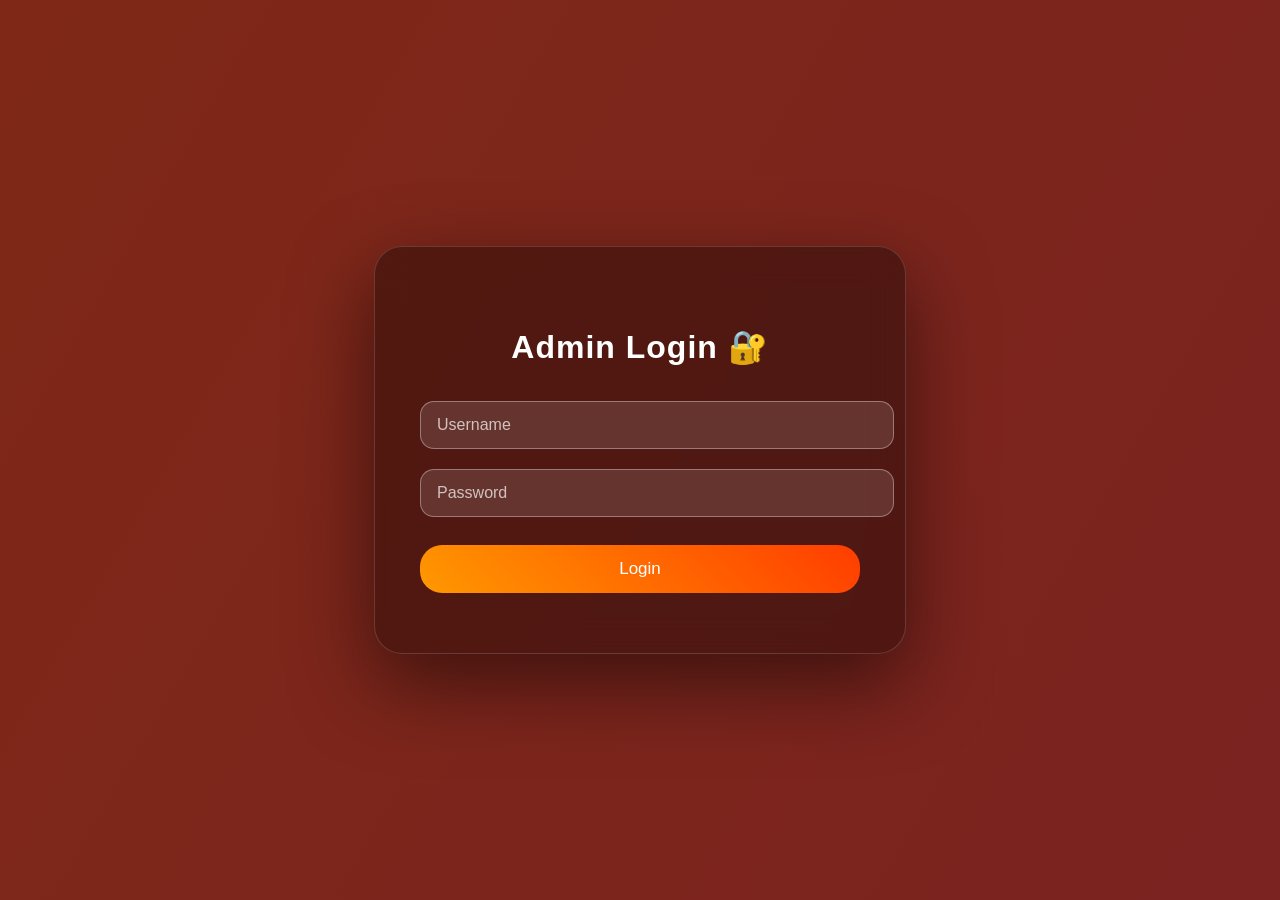
<file: admin-login.html>
<!DOCTYPE html>
<html>
<head>
<title>Admin Login</title>
<link rel="stylesheet" href="style.css">
</head>

<body class="adminBody">

<div class="adminCard">

<h1>Admin Login 🔐</h1>

<input id="user" placeholder="Username">
<input id="pass" placeholder="Password" type="password">

<button class="nextBtn" onclick="login()">Login</button>

</div>

<script>

function login(){

let u=document.getElementById("user").value
let p=document.getElementById("pass").value

if(u=="kishore" && p=="kiha17"){

localStorage.setItem("adminLogin","true")

window.location.href="admin.html"

}
else{
alert("Wrong Password ❌")
}

}

</script>

</body>
</html>
</file>
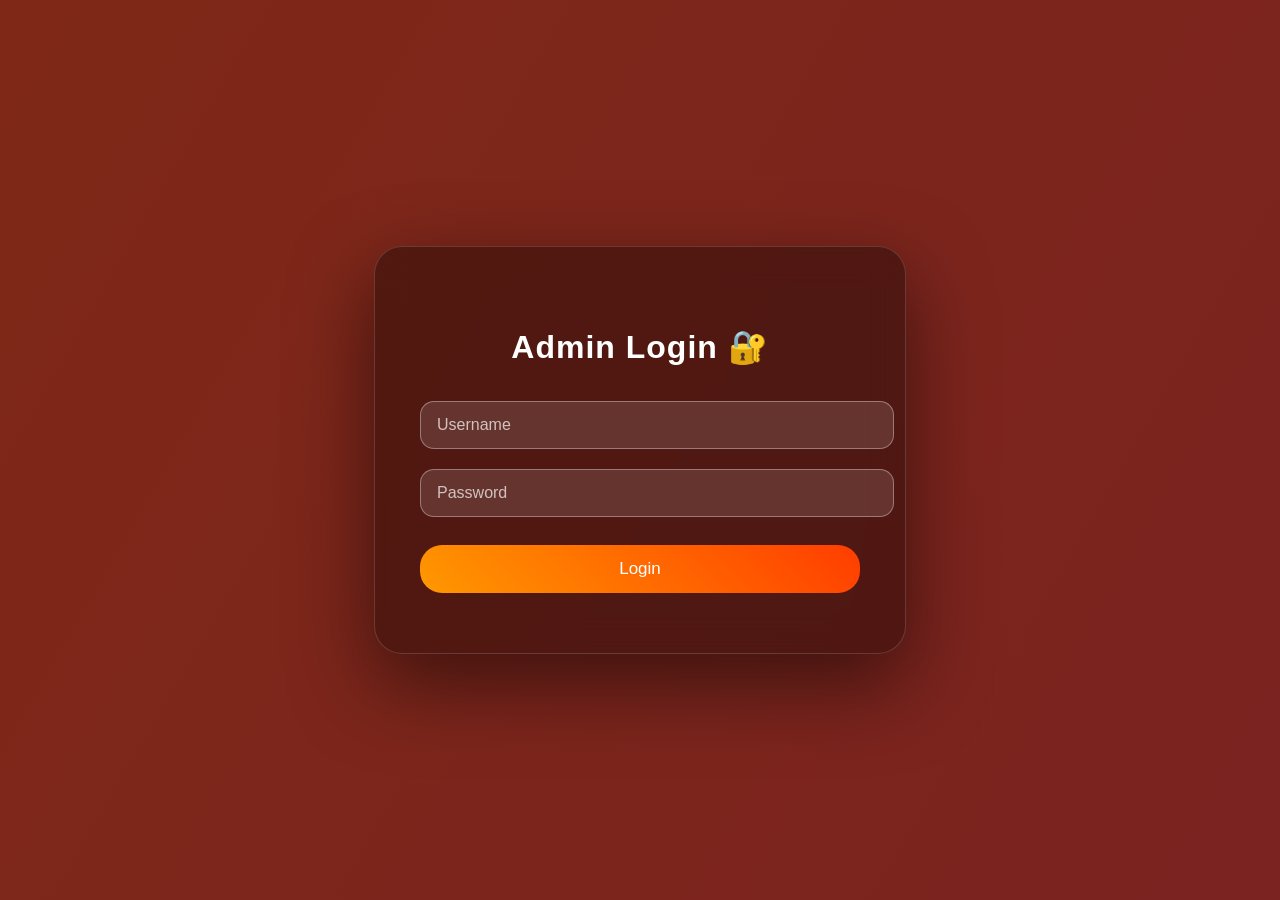
<file: admin.html>
<!DOCTYPE html>
<html>
<head>
<title>Admin</title>
<link rel="stylesheet" href="style.css">
</head>

<body class="adminBody">

<div class="adminCard">

<h1>Admin Dashboard</h1>

<div id="data"></div>

<button class="logoutBtn" onclick="logout()">Logout</button>

</div>

<script>

if(localStorage.getItem("adminLogin")!="true"){
  window.location.href="admin-login.html"
}

const bookings = JSON.parse(localStorage.getItem("bookings")) || [];

function renderBookingsTable() {
  if (!bookings.length) {
    document.getElementById("data").innerHTML = "<p style=\"color:rgba(255,255,255,0.8);\">No bookings yet.</p>";
    return;
  }

  let table = `
    <div class="bookingTableWrapper">
      <table class="bookingTable">
        <thead>
          <tr>
            <th>#</th>
            <th>Name</th>
            <th>Phone</th>
            <th>Email</th>
            <th>Destination</th>
            <th>Package</th>
          </tr>
        </thead>
        <tbody>
  `;

  bookings.forEach((b, index) => {
    const packageType = b.packageType || b.pkg || "-";
    const packageAmount = b.packageAmount ? `₹${b.packageAmount}` : "-";

    table += `
      <tr>
        <td>${index + 1}</td>
        <td>${b.name || "-"}</td>
        <td>${b.phone || "-"}</td>
        <td>${b.email || "-"}</td>
        <td>${b.place || "-"}</td>
        <td>${packageType} ${packageAmount}</td>
      </tr>
    `;
  });

  table += `
        </tbody>
      </table>
    </div>
  `;

  document.getElementById("data").innerHTML = table;
}

renderBookingsTable();

function logout(){
  localStorage.removeItem("adminLogin");
  window.location.href="admin-login.html";
}

</script>

</body>
</html>
</file>
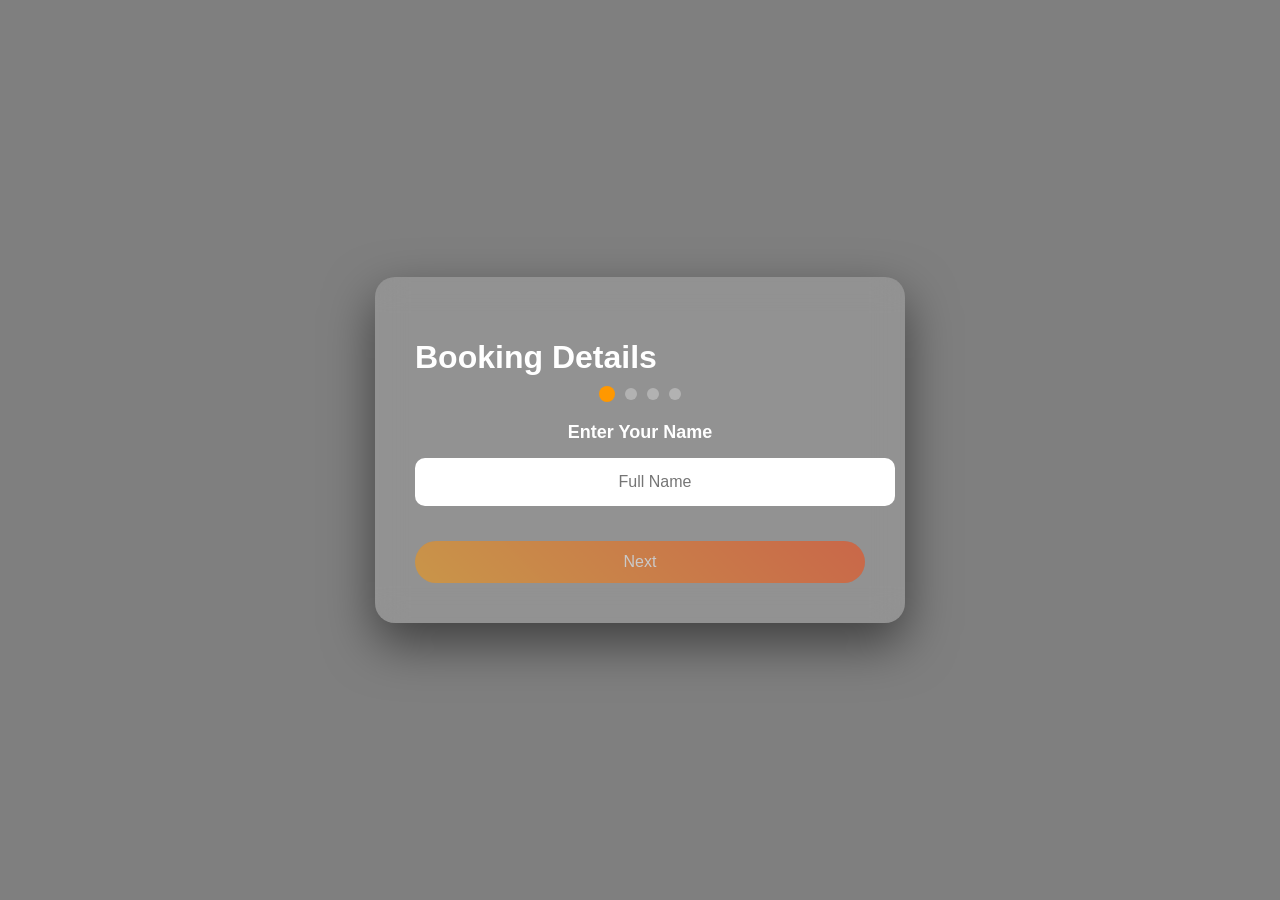
<file: booking.html>
<!DOCTYPE html>
<html>
<head>
<title>Booking</title>
<link rel="stylesheet" href="style.css">
<style>
/* Keep the booking box centered and add step animations */
.input-group {
  display: none;
  animation: slideIn 0.4s ease;
  text-align: center;
}

.input-group.active {
  display: block;
}

.input-group label {
  display: block;
  margin-bottom: 15px;
  font-size: 18px;
  font-weight: bold;
  color: white;
  text-align: center;
}

.input-group input {
  width: 100% !important;
  padding: 15px !important;
  margin-bottom: 15px !important;
  border: none !important;
  border-radius: 10px !important;
  font-size: 16px !important;
  text-align: center !important;
  transition: 0.3s !important;
}

.input-group input:focus {
  outline: none;
  box-shadow: 0 0 10px rgba(255, 152, 0, 0.5);
  transform: scale(1.02);
}

.progress {
  display: flex;
  gap: 10px;
  margin-bottom: 20px;
  justify-content: center;
  align-items: center;
}

.step-dot {
  width: 12px;
  height: 12px;
  border-radius: 50%;
  background: rgba(255, 255, 255, 0.3);
  transition: all 0.3s ease;
}

.step-dot.completed {
  background: #4caf50;
  transform: scale(1.2);
}

.step-dot.active {
  background: #ff9800;
  width: 16px;
  height: 16px;
  animation: pulse 1s infinite;
}

.button-group {
  display: flex;
  gap: 10px;
  margin-top: 20px;
  justify-content: center;
  align-items: center;
}

.prevBtn {
  width: 48%;
  padding: 12px;
  background: rgba(255, 255, 255, 0.2);
  border: 1px solid rgba(255, 255, 255, 0.5);
  border-radius: 25px;
  color: white;
  font-size: 16px;
  cursor: pointer;
  transition: 0.3s;
  border: none;
}

.prevBtn:hover {
  background: rgba(255, 255, 255, 0.3);
  transform: scale(1.05);
}

.nextBtn {
  width: 100%;
  padding: 12px !important;
  background: linear-gradient(45deg, #ff9800, #ff3d00) !important;
  border: none !important;
  border-radius: 25px !important;
  color: white !important;
  font-size: 16px !important;
  cursor: pointer !important;
  transition: 0.4s !important;
  margin-top: 0 !important;
  position: relative;
  overflow: hidden;
}

.nextBtn:hover {
  transform: scale(1.05);
  box-shadow: 0 5px 15px rgba(255, 152, 0, 0.5);
}

.nextBtn:disabled {
  opacity: 0.5;
  cursor: not-allowed;
  transform: none;
}

.nextBtn::before {
  content: '';
  position: absolute;
  top: 0;
  left: -100%;
  width: 100%;
  height: 100%;
  background: linear-gradient(90deg, transparent, rgba(255, 255, 255, 0.2), transparent);
  transition: left 0.5s;
}

.nextBtn:hover::before {
  left: 100%;
}

@keyframes slideIn {
  from {
    opacity: 0;
    transform: translateY(20px) scale(0.95);
  }
  to {
    opacity: 1;
    transform: translateY(0) scale(1);
  }
}

@keyframes pulse {
  0% { transform: scale(1); }
  50% { transform: scale(1.2); }
  100% { transform: scale(1); }
}
</style>
</head>

<body class="bookingBody">

<div class="bookingBox">

<h1>Booking Details</h1>

<div class="progress">
  <div class="step-dot active" id="dot0"></div>
  <div class="step-dot" id="dot1"></div>
  <div class="step-dot" id="dot2"></div>
  <div class="step-dot" id="dot3"></div>
</div>

<div class="input-group active" id="step0">
  <label>Enter Your Name</label>
  <input id="name" type="text" placeholder="Full Name" onkeyup="checkAndActivateNext(0)">
</div>

<div class="input-group" id="step1">
  <label>Enter Your Phone Number</label>
  <input id="phone" type="text" placeholder="Phone Number" onkeyup="checkAndActivateNext(1)">
</div>

<div class="input-group" id="step2">
  <label>Enter Your Email</label>
  <input id="email" type="email" placeholder="Email Address" onkeyup="checkAndActivateNext(2)">
</div>

<div class="input-group" id="step3">
  <label>Where Do You Want to Visit?</label>
  <input id="place" type="text" placeholder="Destination" onkeyup="checkAndActivateNext(3)">
</div>

<div class="button-group">
  <button class="prevBtn" id="prevBtn" onclick="previousStep()" style="display: none;">Previous</button>
  <button class="nextBtn" id="nextBtn" onclick="nextStep()" disabled>Next</button>
</div>

</div>

<script>
let currentStep = 0;
const totalSteps = 4;
const fields = ['name', 'phone', 'email', 'place'];

function checkAndActivateNext(step) {
  const input = document.getElementById(fields[step]);
  const nextBtn = document.getElementById('nextBtn');

  nextBtn.disabled = input.value.trim().length === 0;
}

function updateProgress() {
  for (let i = 0; i < totalSteps; i++) {
    const dot = document.getElementById(`dot${i}`);
    const step = document.getElementById(`step${i}`);

    dot.classList.toggle('completed', i < currentStep);
    dot.classList.toggle('active', i === currentStep);

    step.classList.toggle('active', i === currentStep);
  }

  const prevBtn = document.getElementById('prevBtn');
  prevBtn.style.display = currentStep === 0 ? 'none' : 'block';
}

function nextStep() {
  const currentInput = document.getElementById(fields[currentStep]);

  if (currentInput.value.trim().length === 0) {
    alert('Please fill in this field');
    return;
  }

  if (currentStep < totalSteps - 1) {
    currentStep++;
    updateProgress();

    const nextBtn = document.getElementById('nextBtn');
    nextBtn.disabled = true;
    nextBtn.textContent = currentStep === totalSteps - 1 ? 'Complete' : 'Next';

    setTimeout(() => {
      document.getElementById(fields[currentStep]).focus();
    }, 100);
  } else {
    submitBooking();
  }
}

function previousStep() {
  if (currentStep > 0) {
    currentStep--;
    updateProgress();

    const nextBtn = document.getElementById('nextBtn');
    nextBtn.disabled = false;
    nextBtn.textContent = 'Next';

    setTimeout(() => {
      document.getElementById(fields[currentStep]).focus();
    }, 100);
  }
}

async function submitBooking() {
  const name = document.getElementById('name').value;
  const phone = document.getElementById('phone').value;
  const email = document.getElementById('email').value;
  const place = document.getElementById('place').value;

  const packageType = localStorage.getItem('packageType') || null;
  const packageAmount = localStorage.getItem('packageAmount') || null;

  const bookingData = { name, phone, email, place, packageType, packageAmount };

  // Save locally (fallback)
  const bookings = JSON.parse(localStorage.getItem('bookings')) || [];
  bookings.push(bookingData);
  localStorage.setItem('bookings', JSON.stringify(bookings));
  localStorage.setItem('destination', place);

  // Try saving to backend (if available)
  try {
    await fetch('/api/bookings', {
      method: 'POST',
      credentials: 'include',
      headers: { 'Content-Type': 'application/json' },
      body: JSON.stringify(bookingData),
    });
  } catch (err) {
    // ignore if backend not available; local storage still works
  }

  window.location.href = 'destination.html';
}

window.onload = () => {
  updateProgress();
};
</script>

</body>
</html>
</file>
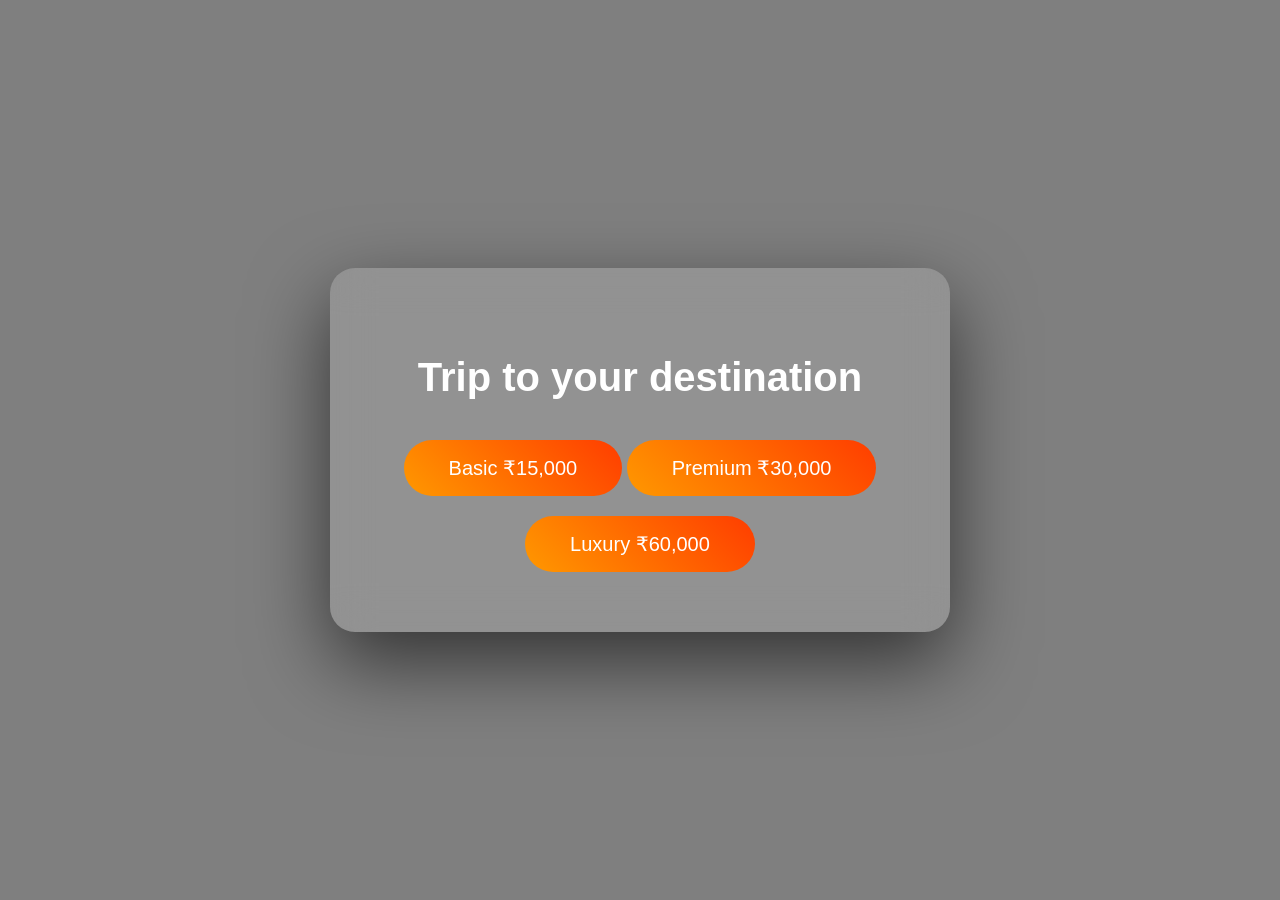
<file: destination.html>
<!DOCTYPE html>
<html>
<head>
<title>Destination</title>
<link rel="stylesheet" href="style.css">
</head>

<body class="destBody">

<div class="destCard">

<h1 id="title"></h1>

<div class="packageOptions">
  <button class="payBtn" id="basicBtn" onclick="selectPackage('Basic', 15000)">Basic ₹15,000</button>
  <button class="payBtn" id="premiumBtn" onclick="selectPackage('Premium', 30000)">Premium ₹30,000</button>
  <button class="payBtn" id="luxuryBtn" onclick="selectPackage('Luxury', 60000)">Luxury ₹60,000</button>
</div>

</div>

<script>

let place = localStorage.getItem("destination") || "your destination";

function selectPackage(type, amount) {
  localStorage.setItem('packageType', type);
  localStorage.setItem('packageAmount', amount);
  window.location.href = 'payment.html';
}

document.getElementById("title").innerHTML = "Trip to " + place;

</script>

</body>
</html>
</file>
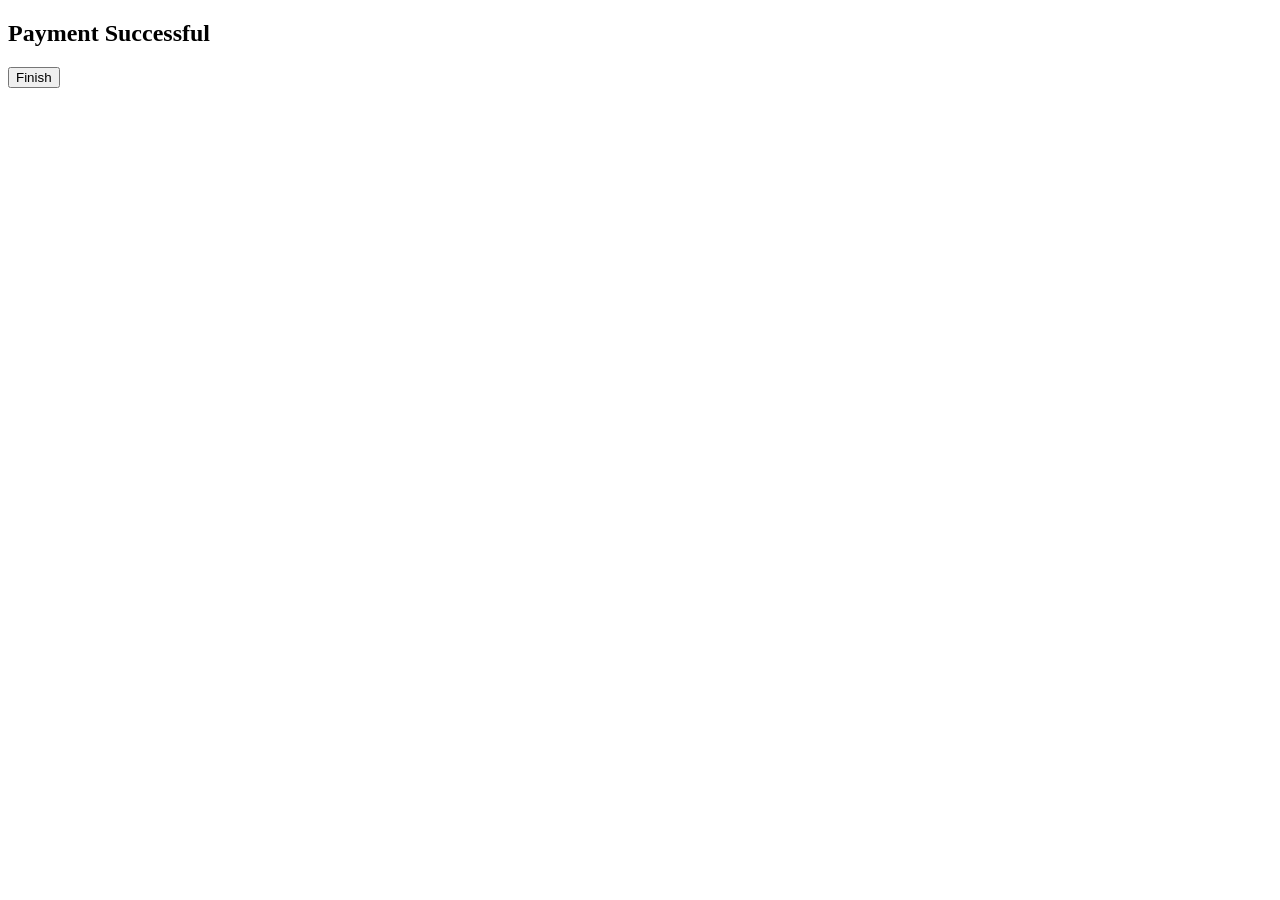
<file: pay.html>
<!DOCTYPE html>
<html>
<body>

<h2>Payment Successful</h2>

<button onclick="save()">Finish</button>

<script>
function save(){

let data=localStorage.getItem("booking")
localStorage.setItem("adminData",data)

alert("Booking Saved")

}
</script>

</body>
</html>
</file>
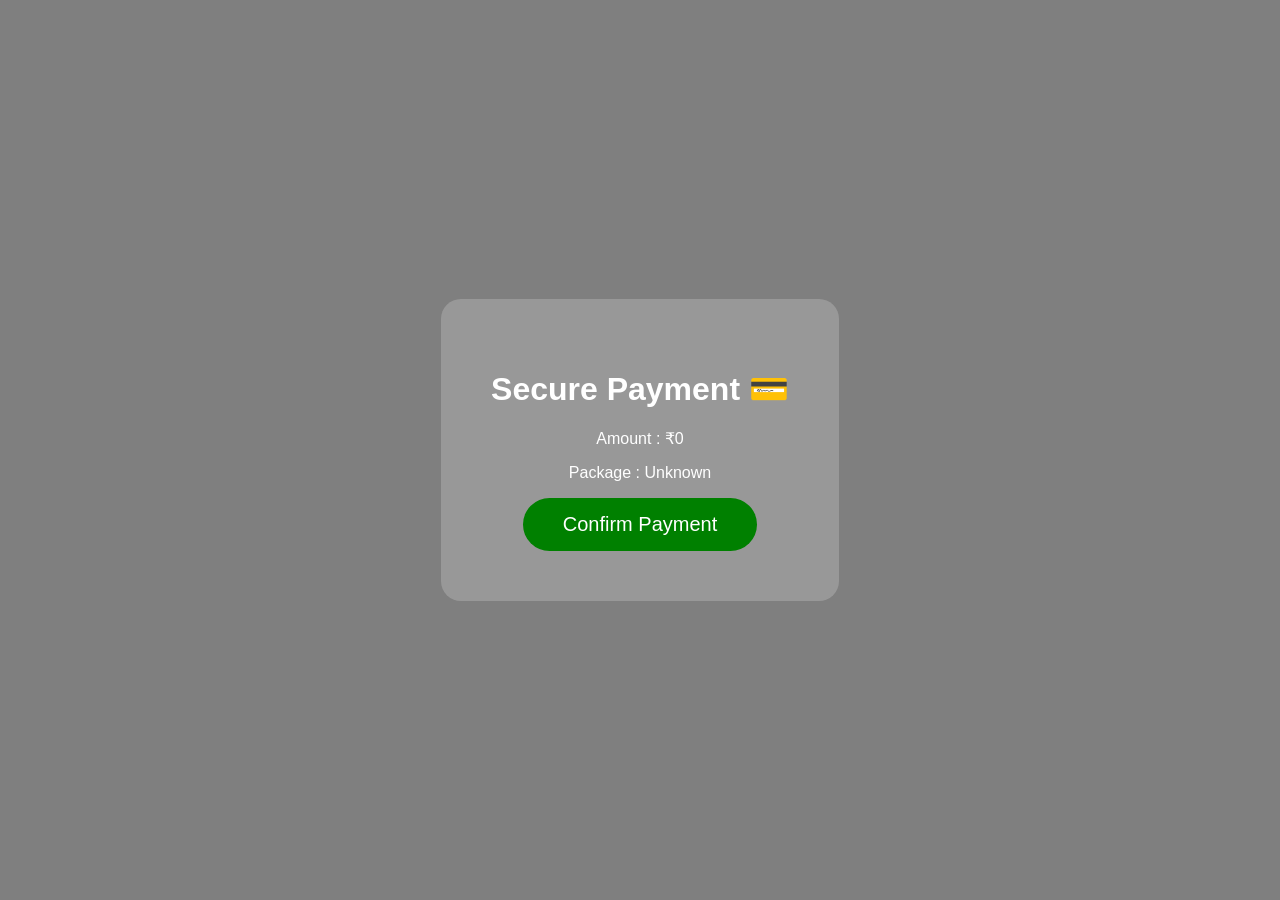
<file: payment.html>
<!DOCTYPE html>
<html>
<head>
<title>Payment</title>
<link rel="stylesheet" href="style.css">
</head>

<body class="payBody">

<div class="payBox">

<h1>Secure Payment 💳</h1>

<p id="amountText">Amount : ₹0</p>
<p id="packageText"></p>

<button class="confirmBtn" onclick="done()">Confirm Payment</button>

</div>

<script>

function done(){
  alert("Booking Successful ✅");
  setTimeout(function(){
    window.location.href="index.html";
  },500);
}

function updateAmount() {
  const amount = localStorage.getItem('packageAmount') || 0;
  const pkg = localStorage.getItem('packageType') || 'Unknown';

  document.getElementById('amountText').textContent = `Amount : ₹${amount}`;
  document.getElementById('packageText').textContent = `Package : ${pkg}`;
}

updateAmount();

</script>

</body>
</html>
</file>
<file: style.css>
body{
margin:0;
font-family:sans-serif;

background:url("https://images.unsplash.com/photo-1501785888041-af3ef285b470") no-repeat center center fixed;

background-size:cover;

color:white;
}
background-size:600% 600%;
animation:bgMove 10s infinite;
color:#ffffff;
}

@keyframes bgMove{
0%{background-position:0%}
50%{background-position:100%}
100%{background-position:0%}
}

#loader{
position:fixed;
height:100%;
width:100%;
background:black;
display:flex;
justify-content:center;
align-items:center;
z-index:999;
}

header{
position:fixed;
width:100%;
display:flex;
justify-content:space-between;
padding:15px;
background:rgba(255,255,255,0.1);
backdrop-filter:blur(10px);
}

#navMenu {
display: flex;
gap: 20px;
align-items: center;
}

#navMenu a {
padding: 10px 20px;
background: rgba(255,255,255,0.2);
color: white;
text-decoration: none;
border-radius: 25px;
transition: all 0.3s ease;
border: 1px solid rgba(255,255,255,0.3);
font-weight: bold;
}

#navMenu a:hover {
background: rgba(255,255,255,0.4);
transform: scale(1.05);
box-shadow: 0 5px 15px rgba(0,0,0,0.3);
color: #ff9800;
}

.menuBtn{
display:none;
font-size:28px;
cursor:pointer;
}

.hero{
height:100vh;
display:flex;
flex-direction:column;
justify-content:center;
align-items:center;
}

button{
padding:12px 25px;
border:none;
background:#ff9800;
border-radius:10px;
cursor:pointer;
}

.slider{
margin-top:100px;
height:500px;
overflow:hidden;
display:flex;
justify-content:center;
align-items:center;
}

.slide{
width:80%;
height:100%;
object-fit:cover;
border-radius:20px;
display:none;
box-shadow:0 10px 30px rgba(0,0,0,0.4);
}

.cards {
  display:flex;
  justify-content:center;
  gap:30px;
  padding:40px;
  flex-wrap: wrap;
}

.transport {
  display: flex;
  justify-content: center;
  gap: 30px;
  padding: 40px;
  flex-wrap: wrap;
}

.box {
  background: rgba(255,255,255,0.1);
  border-radius: 20px;
  overflow: hidden;
  width: 300px;
  height: 200px;
  text-align: center;
  transition: 0.3s;
  box-shadow: 0 10px 30px rgba(0,0,0,0.3);
}

.box:hover {
  transform: scale(1.05);
  box-shadow: 0 15px 40px rgba(0,0,0,0.5);
}

.box img {
  width: 100%;
  height: 150px;
  object-fit: cover;
}

.box h3 {
  color: white;
  margin: 10px 0;
  font-size: 24px;
  font-weight: bold;
}

.card {
  background: linear-gradient(135deg, #ff9800, #ff3d00);
  color: white;
  padding: 40px;
  border-radius: 25px;
  transition: 0.5s;
  box-shadow: 0 15px 30px rgba(0,0,0,0.5);
  text-align: center;
  position: relative;
  overflow: hidden;
}

.card:hover {
  transform: scale(1.1) rotate(-2deg);
  box-shadow: 0 25px 50px rgba(255,60,0,0.7);
}

.card h3 {
  font-family: 'Orbitron', sans-serif; /* stylish futuristic font */
  font-size: 32px;
  background: linear-gradient(90deg, #ffffff, #ffeb3b, #ff3d00); /* bright gradient */
  -webkit-background-clip: text;
  -webkit-text-fill-color: transparent;
  text-transform: uppercase;
  letter-spacing: 2px;
  animation: glowText 2s infinite alternate;
  position: relative;
}

@keyframes glowText {
  0% {
    text-shadow: 0 0 5px #ffffff, 0 0 10px #ffeb3b, 0 0 15px #ff3d00;
  }
  50% {
    text-shadow: 0 0 15px #ffffff, 0 0 25px #ffeb3b, 0 0 35px #ff3d00;
  }
  100% {
    text-shadow: 0 0 5px #ffffff, 0 0 10px #ffeb3b, 0 0 15px #ff3d00;
  }
}

/* Optional moving underline */
.card h3::after {
  content: '';
  display: block;
  width: 50px;
  height: 3px;
  background: #ffeb3b; /* bright yellow underline */
  margin: 8px auto 0;
  border-radius: 2px;
  animation: slideUnderline 2s infinite alternate;
}

@keyframes slideUnderline {
  0% { transform: translateX(0); }
  100% { transform: translateX(20px); }
}

@keyframes textGradient {
  0% { background-position: 0% }
  50% { background-position: 100% }
  100% { background-position: 0% }
}

.card::before {
  content: "";
  position: absolute;
  width: 150%;
  height: 150%;
  top: -50%;
  left: -50%;
  background: radial-gradient(circle, rgba(255,255,255,0.2) 0%, transparent 70%);
  transform: rotate(45deg);
  pointer-events: none;
}

.role {
  display: inline-block;
  padding: 5px 12px;
  border-radius: 20px;
  background: rgba(255,255,255,0.2);
  color: white;
  font-size: 14px;
  margin-top: 10px;
  transition: 0.3s;
}

.card:hover .role {
  background: rgba(255,255,255,0.5);
}

.formBox{
position:fixed;
top:0;
left:0;
height:100%;
width:100%;
background:rgba(0,0,0,0.7);
display:none;
justify-content:center;
align-items:center;
}

.formContent{
background:white;
color:black;
padding:30px;
border-radius:20px;
display:flex;
flex-direction:column;
gap:10px;
}

footer{
text-align:center;
padding:30px;
background:black;
}

@media(max-width:768px){
  .cards{flex-direction:column;align-items:center;}
  .menuBtn{display:block;}

  nav{
    display:none !important;
    flex-direction:column;
    background: rgba(0,0,0,0.85);
    position:absolute;
    top:60px;
    right:0;
    width: 220px;
    padding:20px;
    border-radius: 0 0 0 12px;
    box-shadow: -4px 8px 18px rgba(0,0,0,0.35);
    transition: transform 0.25s ease, opacity 0.25s ease;
    opacity: 0;
    transform: translateX(20px);
    z-index: 99;
  }

  nav.active{
    display:flex !important;
    opacity: 1;
    transform: translateX(0);
  }

  .transport { flex-direction: column; align-items: center; }
  .transport .box { width: 80%; max-width: 300px; }
}

body::before{
content:"";
position:fixed;
top:0;
left:0;
width:100%;
height:100%;
background:rgba(0,0,0,0.5);
z-index:-1;
}
footer{
background:black;
color:white;
text-align:center;
padding:20px;
}

/* BOOK NOW BUTTON */

.bookBtn{
display:inline-block;
margin-top:20px;
padding:18px 45px;
font-size:22px;
font-weight:bold;
color:white;
text-decoration:none;
background:linear-gradient(45deg,#ff9800,#ff3d00);
border-radius:50px;
transition:0.4s;
box-shadow:0 10px 25px rgba(0,0,0,0.4);
animation:pulse 2s infinite;
}

.bookBtn:hover{
transform:scale(1.1);
box-shadow:0 15px 40px rgba(0,0,0,0.6);
background:linear-gradient(45deg,#ff3d00,#ff9800);
}

@keyframes pulse{
0%{box-shadow:0 0 0 0 rgba(255,152,0,0.7);}
70%{box-shadow:0 0 0 25px rgba(255,152,0,0);}
100%{box-shadow:0 0 0 0 rgba(255,152,0,0);}
}
/* BOOKING PAGE DESIGN */

.bookingBody{
height:100vh;
background:url("https://images.unsplash.com/photo-1501785888041-af3ef285b470") center/cover no-repeat;
display:flex;
justify-content:center;
align-items:center;
font-family:Arial;
}

.bookingBox{
background:rgba(255,255,255,0.15);
backdrop-filter:blur(15px);
padding:40px;
border-radius:20px;
width:450px;
box-shadow:0 20px 50px rgba(0,0,0,0.5);
animation:fadeIn 1s;
}

.bookingBox h1,
.bookingBox h2{
color:white;
margin-bottom:10px;
}

.bookingBox input{
width:100%;
padding:12px;
margin-bottom:15px;
border:none;
border-radius:10px;
}

.nextBtn{
width:100%;
padding:10px;
background:linear-gradient(45deg,#ff9800,#ff3d00);
border:none;
border-radius:25px;
color:white;
font-size:16px;
cursor:pointer;
transition:0.4s;
}

.nextBtn:hover{
transform:scale(1.05);
}

@keyframes fadeIn{
from{opacity:0;transform:translateY(40px);}
to{opacity:1;transform:translateY(0);}
}
/* DESTINATION PAGE */

.destBody{
height:100vh;
background:url("https://images.unsplash.com/photo-1501785888041-af3ef285b470") center/cover no-repeat;
display:flex;
justify-content:center;
align-items:center;
}

.destBox{
background:rgba(255,255,255,0.15);
backdrop-filter:blur(15px);
padding:50px;
border-radius:20px;
text-align:center;
color:white;
animation:zoomIn 1s;
}

.payBtn{
display:inline-block;
margin-top:20px;
padding:15px 40px;
background:linear-gradient(45deg,#ff9800,#ff3d00);
border-radius:30px;
text-decoration:none;
color:white;
font-size:20px;
transition:0.3s;
}

.payBtn:hover{
transform:scale(1.1);
}


/* PAYMENT PAGE */

.payBody{
height:100vh;
background:url("https://images.unsplash.com/photo-1526772662000-3f88f10405ff") center/cover no-repeat;
display:flex;
justify-content:center;
align-items:center;
}

.payBox{
background:rgba(255,255,255,0.2);
padding:50px;
border-radius:20px;
text-align:center;
color:white;
animation:zoomIn 1s;
}

.confirmBtn{
padding:15px 40px;
background:green;
border:none;
border-radius:30px;
color:white;
font-size:20px;
cursor:pointer;
}

@keyframes zoomIn{
from{transform:scale(0.5);opacity:0;}
to{transform:scale(1);opacity:1;}
}
/* DESTINATION ULTRA DESIGN */

.destBody{
height:100vh;
background:url("https://images.unsplash.com/photo-1526772662000-3f88f10405ff") center/cover fixed;
display:flex;
justify-content:center;
align-items:center;
font-family:Arial;
overflow:hidden;
}

.destOverlay{
position:absolute;
width:100%;
height:100%;
background:linear-gradient(to right,rgba(0,0,0,0.6),rgba(0,0,0,0.2));
}

.destCard{
position:relative;
background:rgba(255,255,255,0.15);
backdrop-filter:blur(20px);
padding:60px;
border-radius:25px;
text-align:center;
color:white;
width:500px;
animation:slideUp 1.2s ease;
box-shadow:0 30px 80px rgba(0,0,0,0.6);
}

.destCard h1{
font-size:40px;
margin-bottom:20px;
animation:textGlow 2s infinite alternate;
}

.tagline{
font-size:22px;
margin-bottom:15px;
}

.desc{
font-size:16px;
line-height:1.6;
margin-bottom:30px;
}

.payBtn{
display:inline-block;
padding:16px 45px;
background:linear-gradient(45deg,#ff9800,#ff3d00);
border-radius:40px;
text-decoration:none;
color:white;
font-size:20px;
transition:0.4s;
}

.payBtn:hover{
transform:scale(1.1);
}

@keyframes slideUp{
from{transform:translateY(80px);opacity:0;}
to{transform:translateY(0);opacity:1;}
}

@keyframes textGlow{
from{text-shadow:0 0 10px orange;}
to{text-shadow:0 0 25px red;}
}
/* ADMIN PAGE */

.adminBody{
  height:100vh;
  background: linear-gradient(120deg, #ff512f, #dd2476);
  background-size: 400% 400%;
  animation: adminBg 12s ease infinite;
  display:flex;
  justify-content:center;
  align-items:center;
  font-family: Arial, sans-serif;
}

.adminCard{
  background: rgba(0, 0, 0, 0.35);
  backdrop-filter: blur(18px);
  padding: 60px 45px;
  border-radius: 28px;
  text-align: center;
  color: white;
  width: 440px;
  max-width: 90%;
  animation: slideAdmin 0.8s ease;
  box-shadow: 0 30px 80px rgba(0, 0, 0, 0.5);
  border: 1px solid rgba(255, 255, 255, 0.15);
}

.adminCard h1{
  margin-bottom: 25px;
  letter-spacing: 1px;
}

.bookingTableWrapper {
  width: 100%;
  overflow-x: auto;
  margin-top: 24px;
  padding-bottom: 10px;
}

.bookingTable {
  width: 100%;
  min-width: 680px;
  border-collapse: collapse;
  table-layout: fixed;
}

.bookingTable th,
.bookingTable td {
  padding: 12px 14px;
  border: 1px solid rgba(255, 255, 255, 0.18);
  text-align: left;
  white-space: nowrap;
  overflow: hidden;
  text-overflow: ellipsis;
}

.bookingTable th {
  background: rgba(255, 255, 255, 0.12);
  color: #fff;
  font-weight: 600;
  letter-spacing: 0.5px;
}

.bookingTable tbody tr {
  transition: background 0.2s ease;
}

.bookingTable tr:nth-child(even) {
  background: rgba(255, 255, 255, 0.08);
}

.bookingTable tr:hover {
  background: rgba(255, 255, 255, 0.15);
}

.bookingTable td:nth-child(1) {
  width: 40px;
  text-align: center;
}

.bookingTable td:nth-child(6) {
  max-width: 140px;
}

.adminCard input {
  width: 100%;
  padding: 14px 16px;
  margin: 10px 0;
  border-radius: 14px;
  border: 1px solid rgba(255, 255, 255, 0.35);
  background: rgba(255, 255, 255, 0.12);
  color: white;
  font-size: 16px;
  outline: none;
  transition: 0.3s;
}

.adminCard input::placeholder {
  color: rgba(255, 255, 255, 0.7);
}

.adminCard input:focus {
  border-color: rgba(255, 255, 255, 0.7);
  box-shadow: 0 0 15px rgba(255, 255, 255, 0.3);
  background: rgba(255, 255, 255, 0.18);
}

.adminCard .nextBtn {
  margin-top: 18px;
  width: 100%;
  padding: 14px 0;
  border-radius: 22px;
  font-size: 17px;
}

.adminCard .nextBtn:hover {
  transform: scale(1.03);
  box-shadow: 0 14px 28px rgba(255, 152, 0, 0.4);
}

@keyframes adminBg {
  0% { background-position: 0% 50%; }
  50% { background-position: 100% 50%; }
  100% { background-position: 0% 50%; }
}

@keyframes slideAdmin{
  from{
    transform: translateY(80px);
    opacity: 0;
  }
  to{
    transform: translateY(0);
    opacity: 1;
  }
}
</file>
